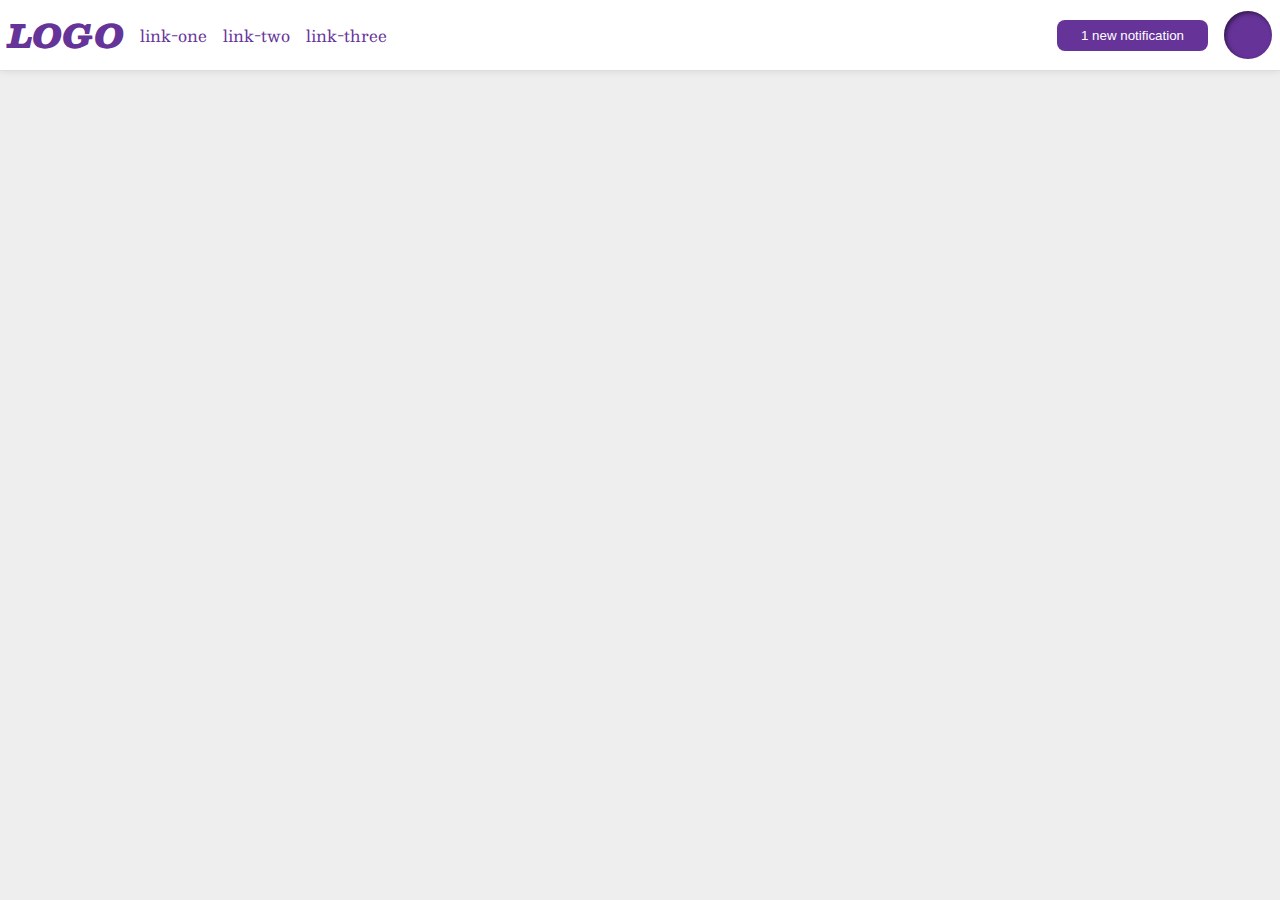
<file: flex/03-flex-header-2/index.html>
<!DOCTYPE html>
<html lang="en">
  <head>
    <meta charset="UTF-8">
    <meta http-equiv="X-UA-Compatible" content="IE=edge">
    <meta name="viewport" content="width=device-width, initial-scale=1.0">
    <title>Flex Header 2</title>
    <link rel="stylesheet" href="style.css">
  </head>
  <body>
    
    <div class="header">
      
        <div class="logo">
          LOGO
        </div>
        
        <ul class="links">
          <li><a href="google.com">link-one</a></li>
          <li><a href="google.com">link-two</a></li>
          <li><a href="google.com">link-three</a></li>
        </ul>
    
        <button class="notifications">
          1 new notification
        </button>
        <div class="profile-image"></div>
    
    </div>
  </body>
</html>
</file>
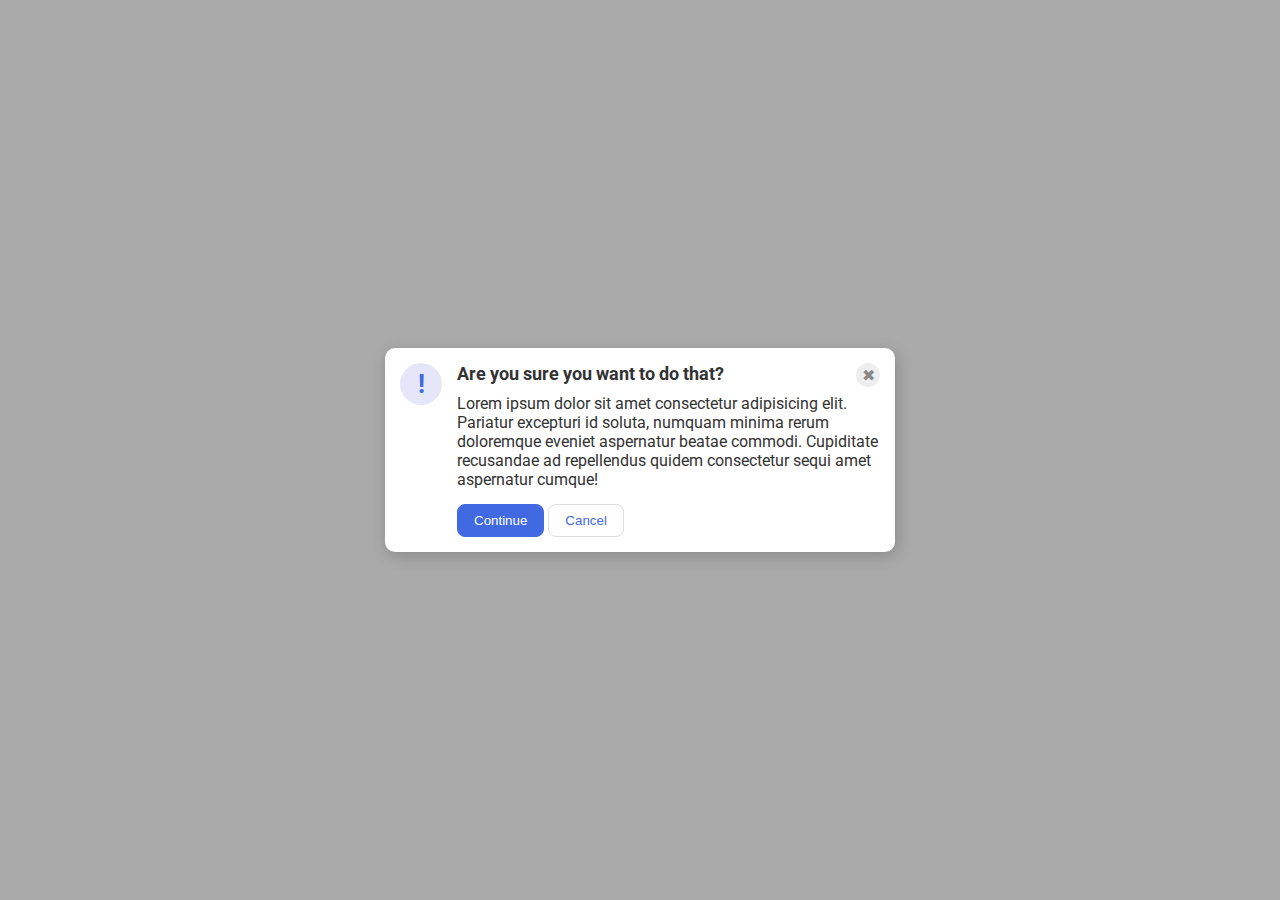
<file: flex/05-flex-modal/index.html>
<!DOCTYPE html>
<html lang="en">
  <head>
    <meta charset="UTF-8">
    <meta http-equiv="X-UA-Compatible" content="IE=edge">
    <meta name="viewport" content="width=device-width, initial-scale=1.0">
    <link rel="stylesheet" href="style.css">
    <title>Modal</title>
  </head>
  <body>
    <div class="modal">
      <div class="icon">!</div>
      
      <div class="soon">
        <div class="header">Are you sure you want to do that?
          <div class="close-button">✖</div>
        </div>
        <div class="text">Lorem ipsum dolor sit amet consectetur adipisicing elit. Pariatur excepturi id soluta, numquam minima rerum doloremque eveniet aspernatur beatae commodi. Cupiditate recusandae ad repellendus quidem consectetur sequi amet aspernatur cumque!</div>
        <button class="continue">Continue</button>
        <button class="cancel">Cancel</button>
      

    </div>
  </body>
</html>
</file>
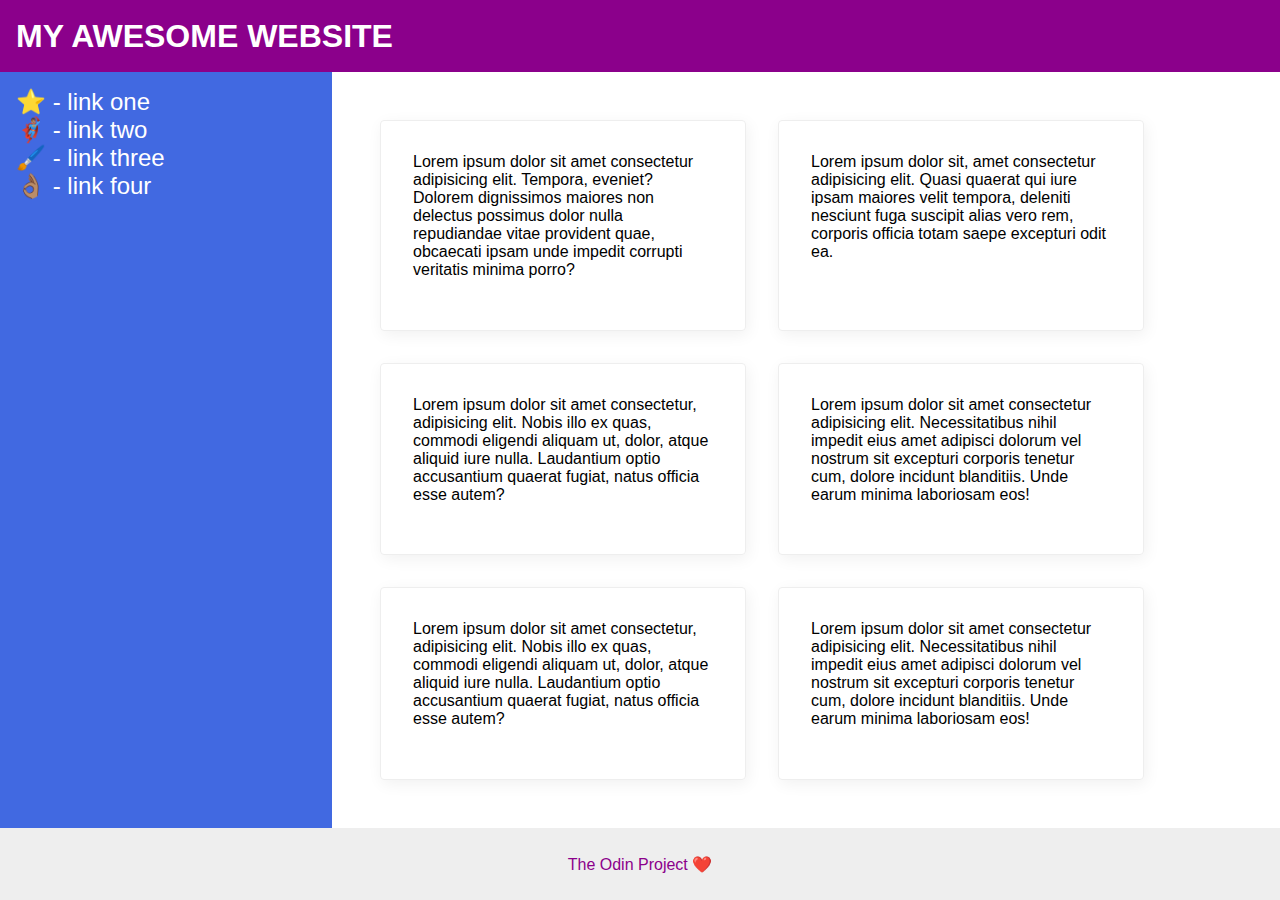
<file: flex/07-flex-layout-2/index.html>
<!DOCTYPE html>
<html lang="en">
  <head>
    <meta charset="UTF-8">
    <meta http-equiv="X-UA-Compatible" content="IE=edge">
    <meta name="viewport" content="width=device-width, initial-scale=1.0">
    <title>The Holy Grail</title>
    <link rel="stylesheet" href="style.css">
  </head>
  <body>
    <div class="header">
      MY AWESOME WEBSITE
    </div>
    
    <div class="container">
      <div class="sidebar">
        <ul>
          <li><a href="#">⭐ - link one</a></li>
          <li><a href="#">🦸🏽‍♂️ - link two</a></li>
          <li><a href="#">🖌️ - link three</a></li>
          <li><a href="#">👌🏽 - link four</a></li>
        </ul>
      </div>

      <div class="cards">
        <div class="card">Lorem ipsum dolor sit amet consectetur adipisicing elit. Tempora, eveniet? Dolorem dignissimos maiores non delectus possimus dolor nulla repudiandae vitae provident quae, obcaecati ipsam unde impedit corrupti veritatis minima porro?</div>
        <div class="card">Lorem ipsum dolor sit, amet consectetur adipisicing elit. Quasi quaerat qui iure ipsam maiores velit tempora, deleniti nesciunt fuga suscipit alias vero rem, corporis officia totam saepe excepturi odit ea.</div>
        <div class="card">Lorem ipsum dolor sit amet consectetur, adipisicing elit. Nobis illo ex quas, commodi eligendi aliquam ut, dolor, atque aliquid iure nulla. Laudantium optio accusantium quaerat fugiat, natus officia esse autem?</div>
        <div class="card">Lorem ipsum dolor sit amet consectetur adipisicing elit. Necessitatibus nihil impedit eius amet adipisci dolorum vel nostrum sit excepturi corporis tenetur cum, dolore incidunt blanditiis. Unde earum minima laboriosam eos!</div>
        <div class="card">Lorem ipsum dolor sit amet consectetur, adipisicing elit. Nobis illo ex quas, commodi eligendi aliquam ut, dolor, atque aliquid iure nulla. Laudantium optio accusantium quaerat fugiat, natus officia esse autem?</div>
        <div class="card">Lorem ipsum dolor sit amet consectetur adipisicing elit. Necessitatibus nihil impedit eius amet adipisci dolorum vel nostrum sit excepturi corporis tenetur cum, dolore incidunt blanditiis. Unde earum minima laboriosam eos!</div>
      </div>
    
    </div>

    <div class="footer">
      The Odin Project ❤️
    </div>
  </body>
</html>
</file>
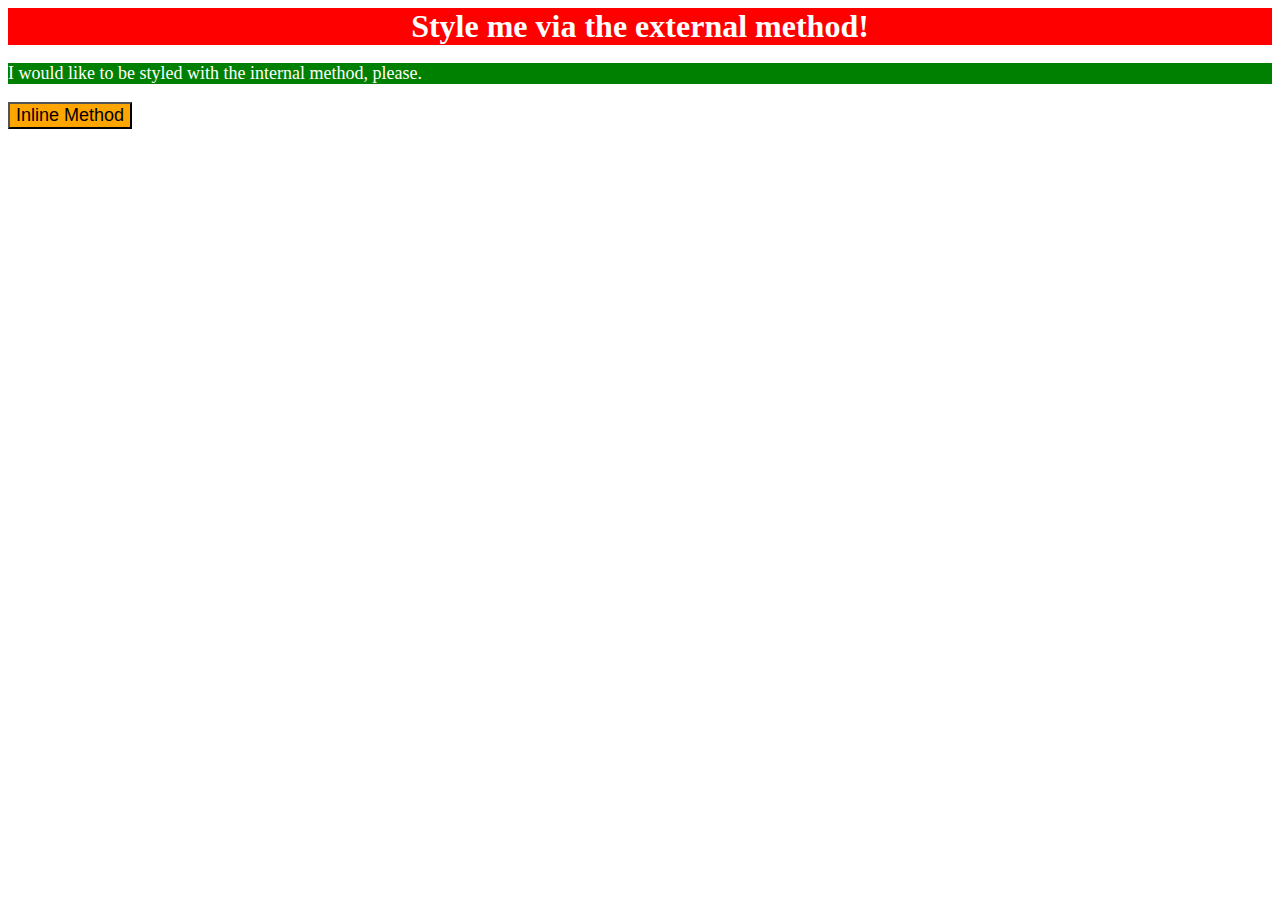
<file: foundations/01-css-methods/index.html>
<!DOCTYPE html>
<html lang="en">
  <head>
    <meta charset="UTF-8">
    <meta http-equiv="X-UA-Compatible" content="IE=edge">
    <meta name="viewport" content="width=device-width, initial-scale=1.0">
    <link rel="stylesheet" href="style.css">
    <style>
      p {
        background-color: green;
        color: white;
        font-size: 18px;
      }
    </style>
    <title>Methods for Adding CSS</title>
  </head>
  <body>
    <div>Style me via the external method!</div>
    <p>I would like to be styled with the internal method, please.</p>
    <button style="background-color: orange; font-size: 18px;">Inline Method</button>
  </body>
</html>
</file>
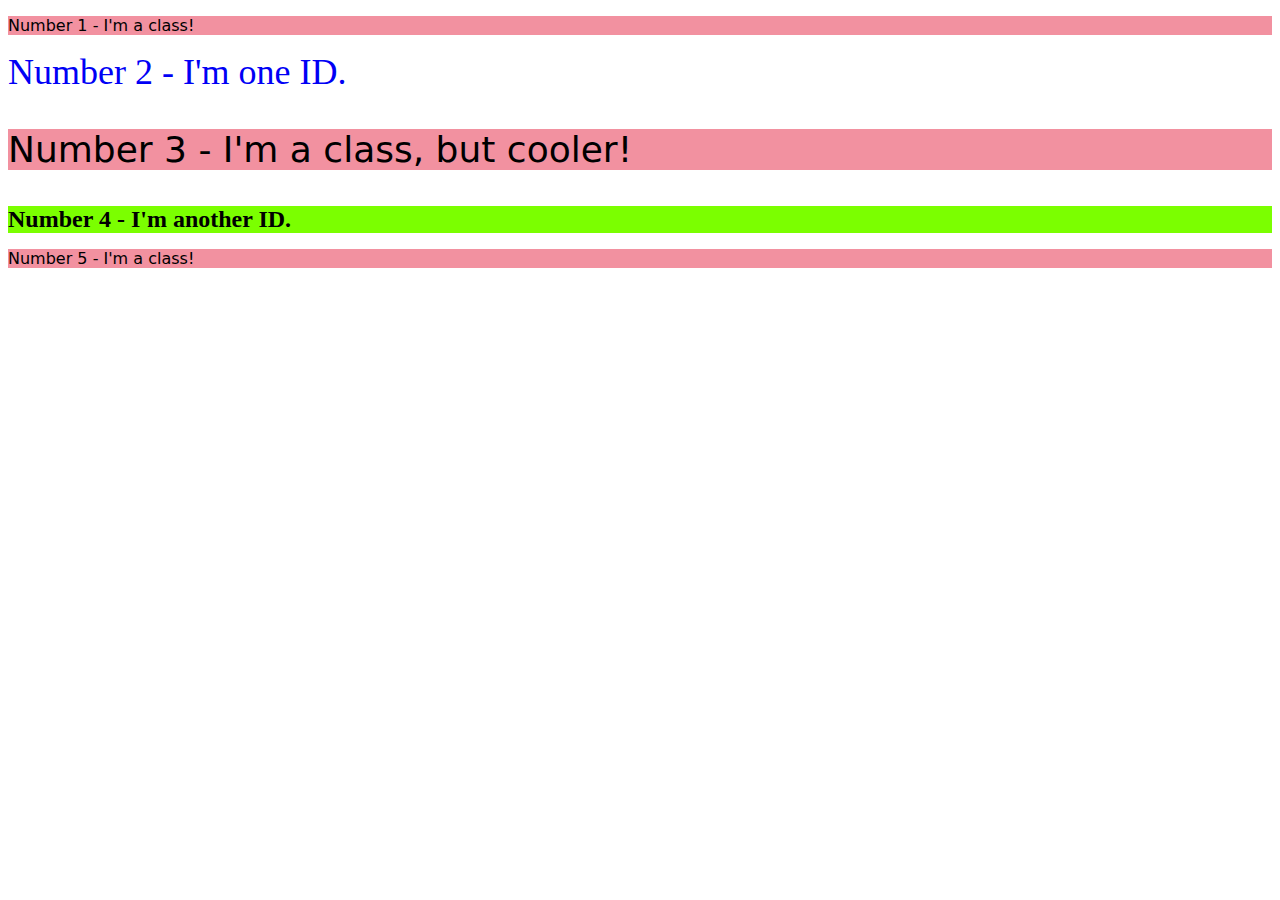
<file: foundations/02-class-id-selectors/index.html>
<!DOCTYPE html>
<html lang="en">
  <head>
    <meta charset="UTF-8">
    <meta http-equiv="X-UA-Compatible" content="IE=edge">
    <meta name="viewport" content="width=device-width, initial-scale=1.0">
    <title>Class and ID Selectors</title>
    <link rel="stylesheet" href="style.css">
  </head>
  <body>
    <p class="odd">Number 1 - I'm a class!</p>
    <div id="two">Number 2 - I'm one ID.</div>
    <p class="odd cooler">Number 3 - I'm a class, but cooler!</p>
    <div id="four">Number 4 - I'm another ID.</div>
    <p class="odd">Number 5 - I'm a class!</p>
  </body>
</html>
</file>
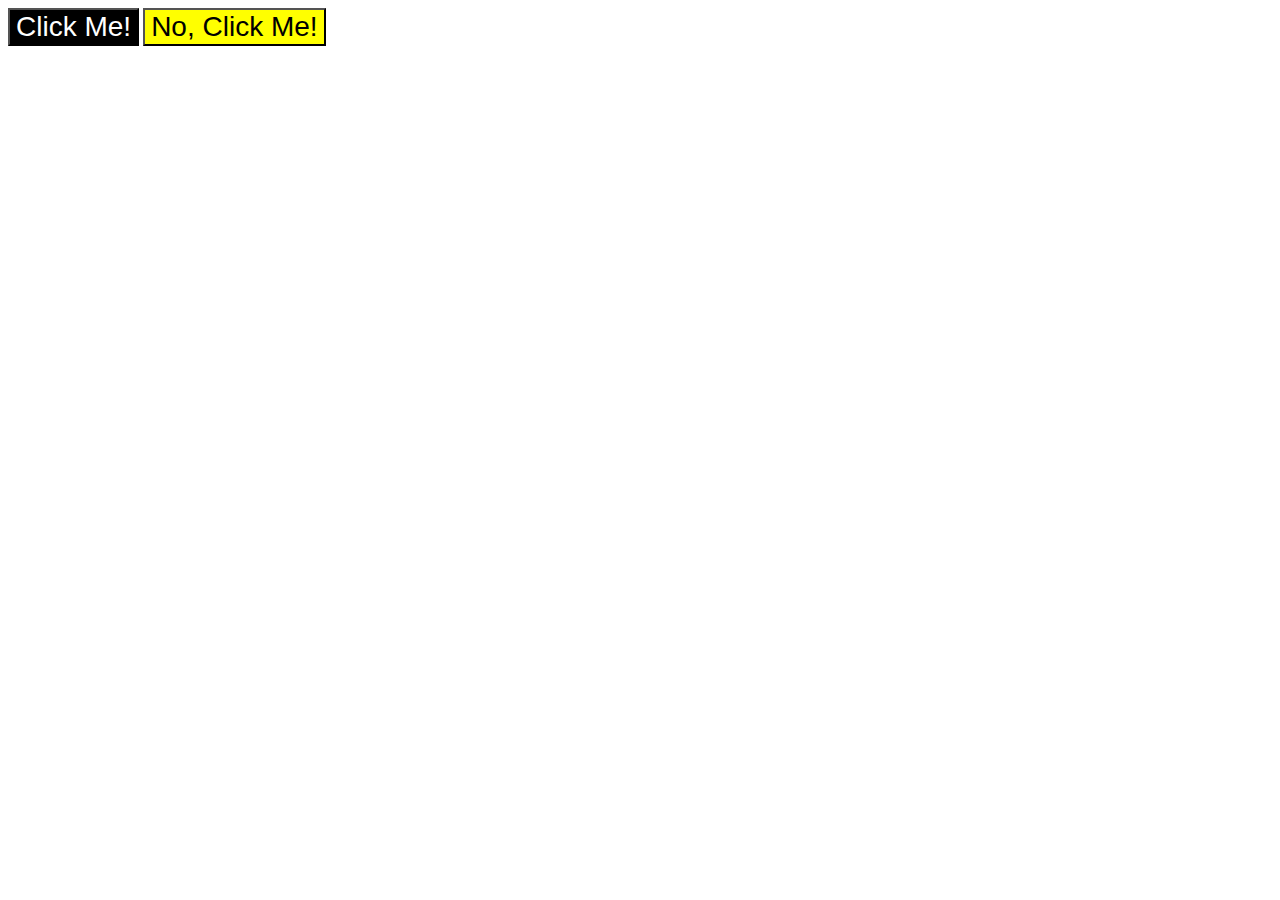
<file: foundations/03-grouping-selectors/index.html>
<!DOCTYPE html>
<html lang="en">
  <head>
    <meta charset="UTF-8">
    <meta http-equiv="X-UA-Compatible" content="IE=edge">
    <meta name="viewport" content="width=device-width, initial-scale=1.0">
    <title>Grouping Selectors</title>
    <link rel="stylesheet" href="style.css">
  </head>
  <body>
    <button class="first">Click Me!</button>
    <button class="second">No, Click Me!</button>
  </body>
</html>
</file>
<file: flex/03-flex-header-2/style.css>
/* this is some magical font-importing.  
you'll learn about it later. */
@import url('https://fonts.googleapis.com/css2?family=Besley:ital,wght@0,400;1,900&display=swap');

body {
  margin: 0;
  background: #eee;
  font-family: Besley, serif;
}

.header {
  background: white;
  border-bottom: 1px solid #ddd;
  box-shadow: 0 0 8px rgba(0,0,0,.1);
  display: flex;
  justify-content: space-between;
  align-items: center;
  padding: 8px;
}

.profile-image {
  background: rebeccapurple;
  box-shadow: inset 2px 2px 4px rgba(0,0,0,.5);
  border-radius: 50%;
  width: 48px;
  height: 48px;
  margin-left: 16px;
}

.logo {
  color: rebeccapurple;
  font-size: 32px;
  font-weight: 900;
  font-style: italic;
  margin-right: 16px;
}

button {
  border: none;
  border-radius: 8px;
  background: rebeccapurple;
  color: white;
  padding: 8px 24px;
  margin-left: auto;
}

a {
  /* this removes the line under our links */
  text-decoration: none;
  color: rebeccapurple;
}

ul {
  list-style-type: none;
  display: flex;
  gap: 16px;
  margin: 0px;
  padding: 0px;
}
</file>
<file: flex/05-flex-modal/style.css>
@import url('https://fonts.googleapis.com/css2?family=Roboto:wght@400;700&display=swap');

html, body {
  height: 100%;
}

body {
  font-family: Roboto, sans-serif;
  margin: 0;
  background: #aaa;
  color: #333;
  /* I'll give you this one for free lol */
  display: flex;
  align-items: center;
  justify-content: center;
}

.modal {
  background: white;
  width: 480px;
  border-radius: 10px;
  box-shadow: 2px 4px 16px rgba(0,0,0,.2);
  
  display: flex;
  padding: 15px;
  gap: 15px;
}

.icon {
  color: royalblue;
  font-size: 26px;
  font-weight: 700;
  background: lavender;
  width: 42px;
  height: 42px;
  border-radius: 50%;
  display: flex;
  align-items: center;
  justify-content: center;

  flex-shrink: 0;
}

.close-button {
  background: #eee;
  border-radius: 50%;
  color: #888;
  font-weight: 400;
  font-size: 16px;
  height: 24px;
  width: 24px;
  display: flex;
  align-items: center;
  justify-content: center;
}

button {
  padding: 8px 16px;
  border-radius: 8px;
}

button.continue {
  background: royalblue;
  border: 1px solid royalblue;
  color: white;
}

button.cancel {
  background: white;
  border: 1px solid #ddd;
  color: royalblue;
}

.header {
  display: flex;
  justify-content: space-between;
  font-weight: bold;
  font-size: 18px;
  margin-bottom: 7px;
}

.text {
  margin-bottom: 15px;
}
</file>
<file: flex/07-flex-layout-2/style.css>
body {
  font-family: -apple-system, BlinkMacSystemFont, 'Segoe UI', Roboto, Oxygen, Ubuntu, Cantarell, 'Open Sans', 'Helvetica Neue', sans-serif;
  margin: 0;
  min-height: 100vh;

  display: flex;
  flex-direction: column;
  flex: 1;
}

.header {
  height: 72px;
  background: darkmagenta;
  color: white;
  
  font-size: 32px;
  font-weight: 900;
  display: flex;
  align-items: center;
  padding: 0 16px;
}

.footer {
  height: 72px;
  background: #eee;
  color: darkmagenta;

  display: flex;
  justify-content: center;
  align-items: center;
}

.sidebar {
  width: 300px;
  background: royalblue;

  flex: 0 0 300px;
  padding: 16px;
}

.card {
  border: 1px solid #eee;
  box-shadow: 2px 4px 16px rgba(0,0,0,.06);
  border-radius: 4px;

  margin: 16px;
  width: 300px;
  padding: 32px;
}

.container {
  display: flex;
  flex: 1 0 300px;

}

a, ul {
  font-size: 24px;
  color: white;
  text-decoration: none;
  list-style: none;
  margin: 0px;
  padding: 0px;
}

.cards {
  display: flex;
  flex-wrap: wrap;
  padding: 32px;
}
</file>
<file: foundations/01-css-methods/style.css>
div {
    background-color: red;
    color: white;
    font-size: 32px;
    text-align: center;
    font-weight: bold;
}
</file>
<file: foundations/02-class-id-selectors/style.css>
.odd {
    background-color: rgb(242, 145, 160);
    font-family: Verdana, "DejaVu Sans", sans-serif;
}

#two {
    color: rgb(000, 000, 245);
    font-size: 36px;
}

.cooler {
    font-size: 36px;
}

#four {
    background-color: rgb(123, 255, 0);
    font-size: 24px;
    font-weight: 700;
}
</file>
<file: foundations/03-grouping-selectors/style.css>
.first,
.second {
    font-size: 28px;
    font-family: Helvetica, "Times New Roman", sans-serif;
}

.first {
    background-color: black;
    color: white;
}

.second {
    background-color: yellow;
}
</file>
